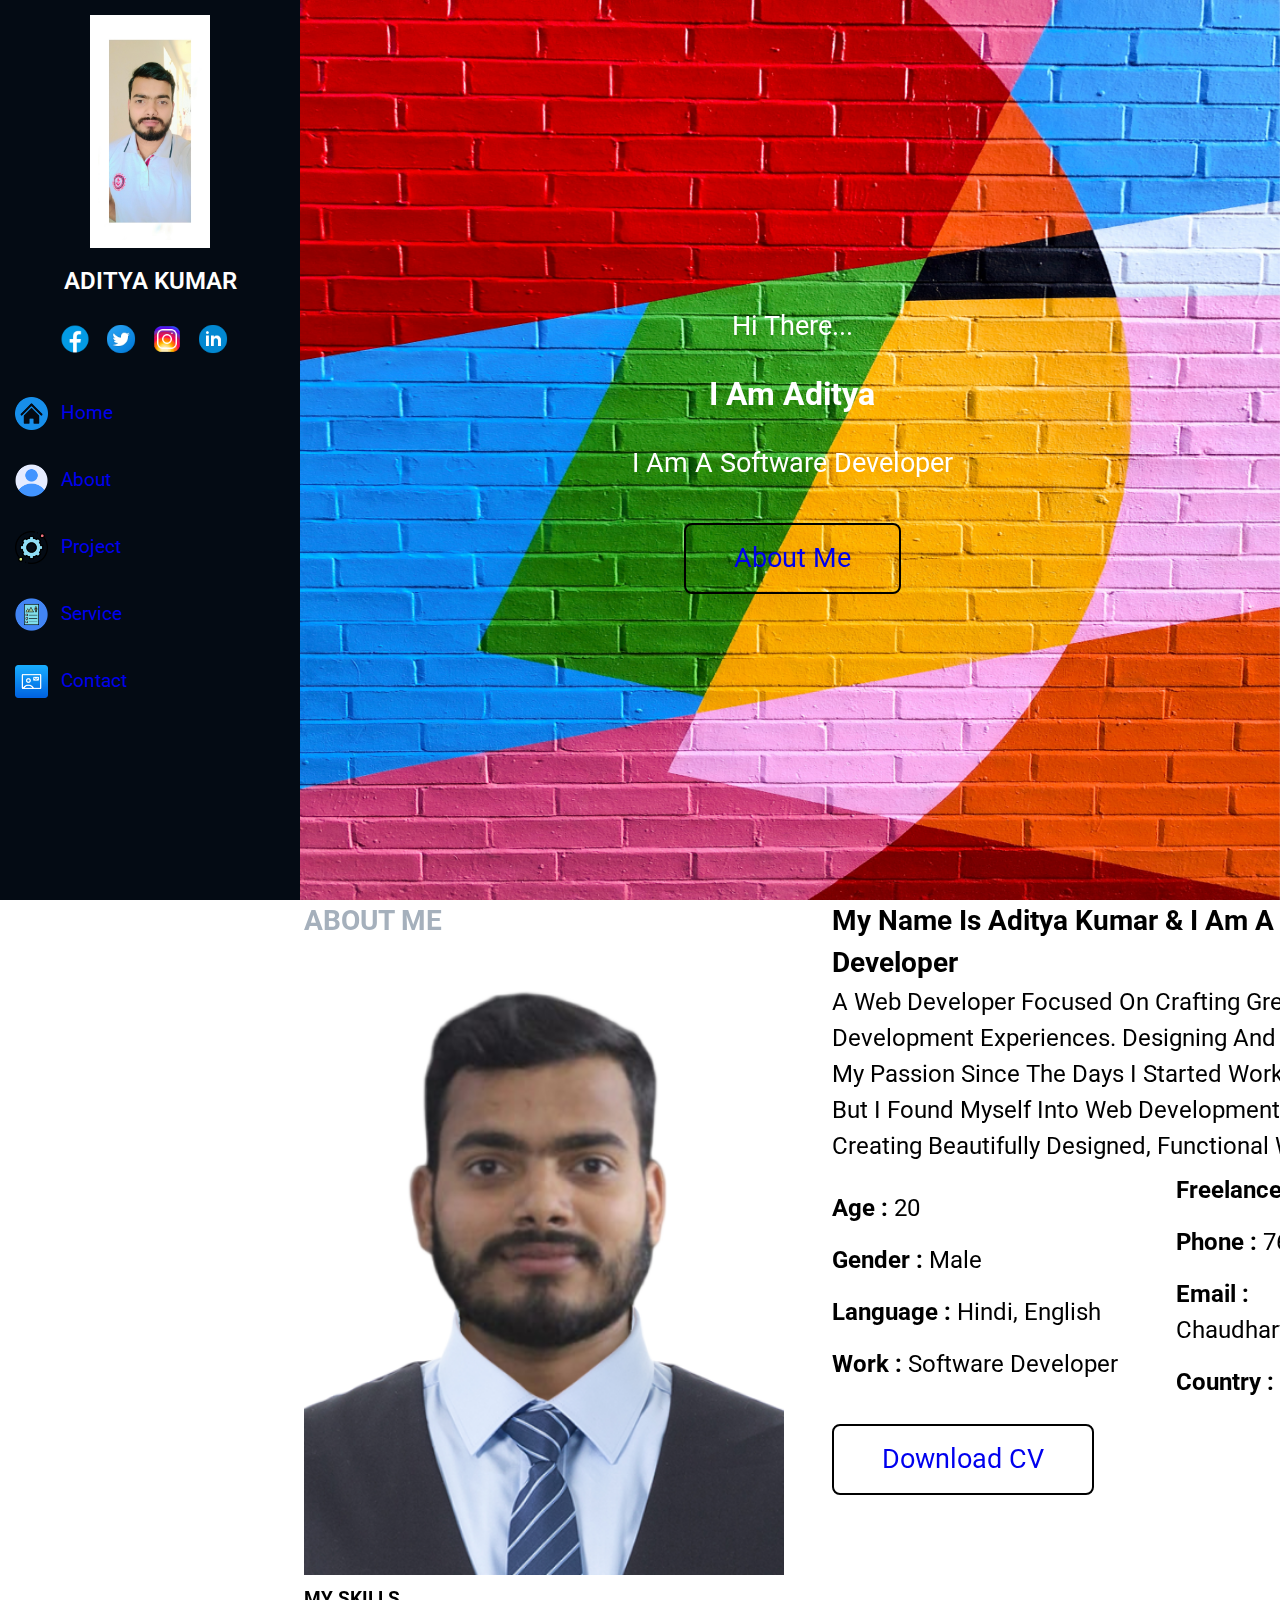
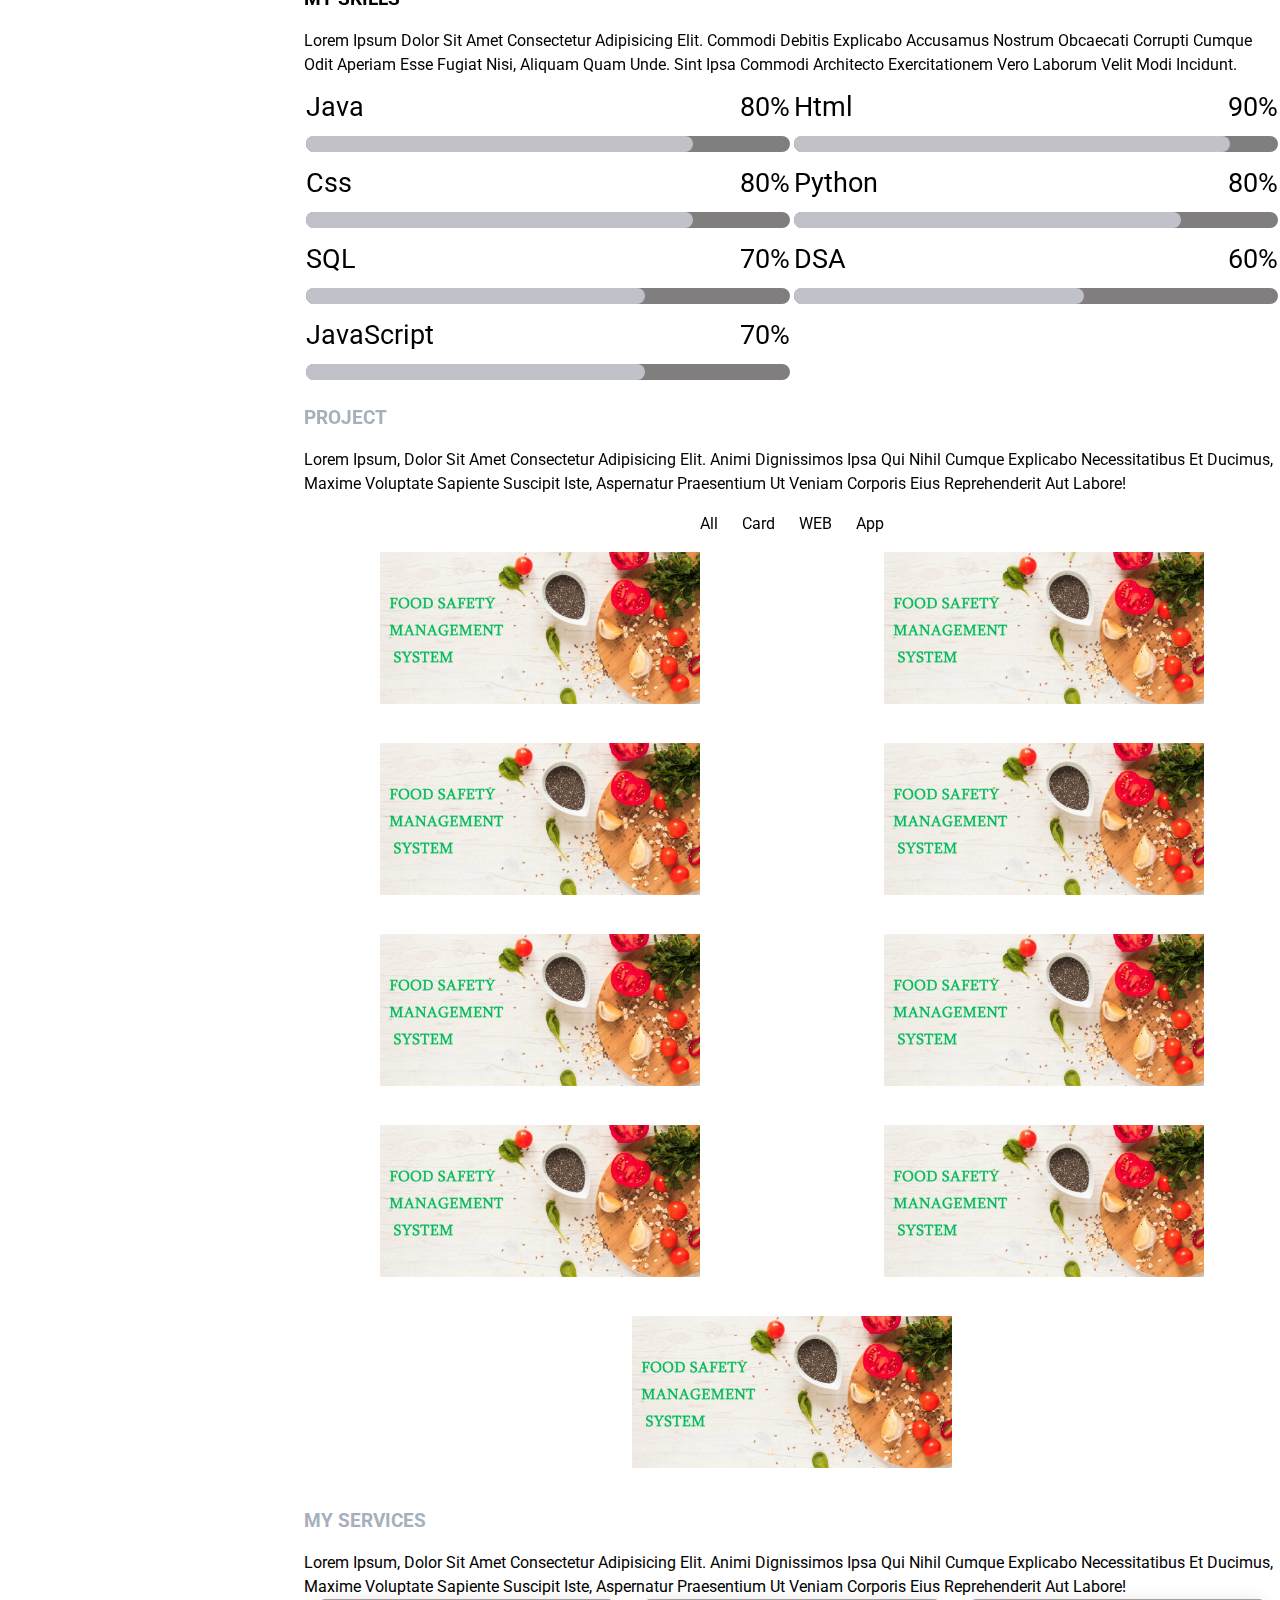
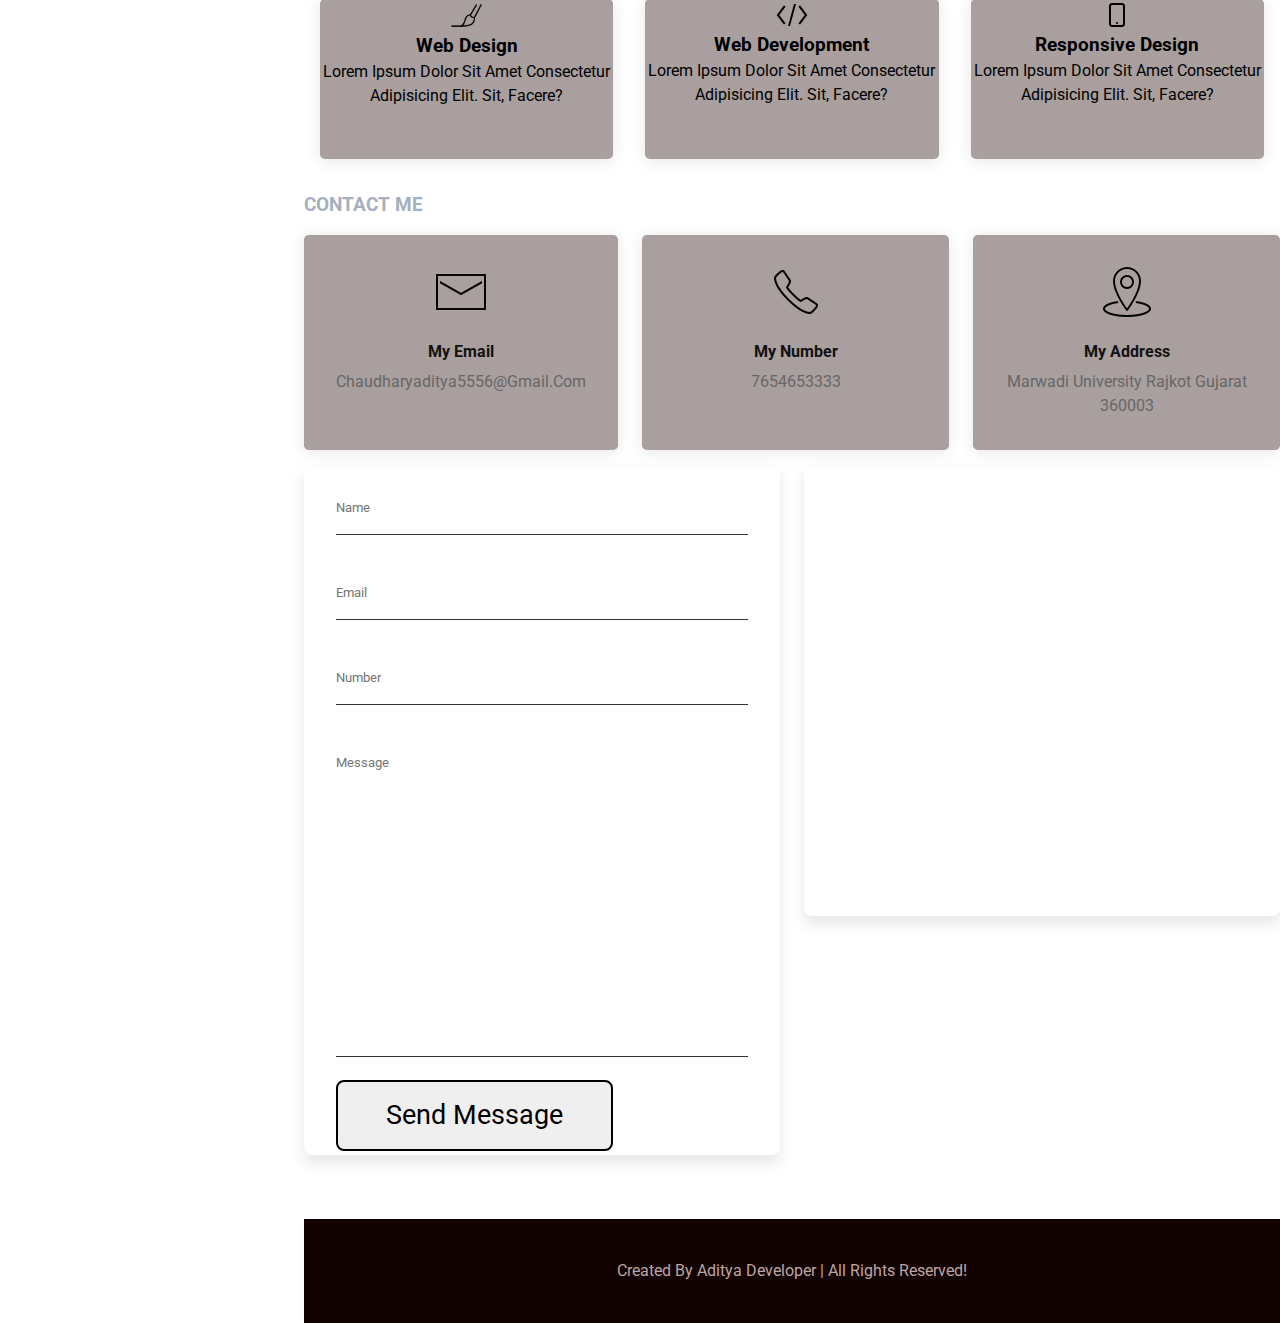
<file: index.html>
<!DOCTYPE html>
<html lang="en">

<head>
    <meta charset="UTF-8">
    <meta http-equiv="X-UA-Compatible" content="IE=edge">
    <meta name="viewport" content="width=device-width, initial-scale=1.0">
    <title>Myprotofolio</title>
    <link rel="stylesheet" href="./style.css">
    <link rel="stylesheet" href="https://cdnjs.cloudflare.com/ajax/libs/font-awesome/5.15.3/css/all.min.css" />

</head>

<body>
    <!-- aditya content -->
    <!-- home page  -->
    <section id="home1"class="home">
        <header id="header" class="header">
            <div class="profile">
                <img src="img.png.jpg" alt="">
            </div>
            <div class="log">
                <h3>ADITYA KUMAR</h3>
            </div>
            <div class="social-media">
                <a href="#" class="facebook"><img src="facebook.png" alt=""></a>
                <a href="#" class="twitter"><img src="twitter-circled.png" alt=""></a>
                <a href="#" class="instagram"><img src="instagram.png" alt=""></a>
                <a href="https://github.com/aditya3437" class="gitthub><img src=" github.png" alt=""></a>
                <a href="https://www.linkedin.com/in/aditya-kumar-801515228" class="linkedin"><img
                src="linkedin-circled.png" alt=""></a>
                        
            </div>
            <nav class="navbar">
                <a href="#home"><img src="home.png" alt="">home</a>
                <a href="#about"><img src="About.png" alt="">about</a>
                <a href="#project"><img src="project.png" alt="">project</a>
                <a href="#service"><img src="service.png" alt="">service</a>
                <a href="#contact"><img src="contact.png" alt="">contact</a>
                
            </nav>
        </header>
    </section>
    <div id="home" class="hero-right">
        <div id="hamburger" class="menu-bar">
            <img src="menu-bar.png" alt="">
        </div>
        <img src="./backgrounds.jpg" alt="">
        <div class="content">
            <span id="hire_btn" class="hi"> hi there... </span>
            <h3>i am <span> Aditya </span></h3>
            <p class="info">i am a Software developer</p>
            <a href="#about" class="btn">about me</a>
        </div>
        <section id="about" class="about">
            <div class="image1">
                <h3 class="heading">About Me</h3>
                <img src="about.png.png" alt="">
            </div>
            <div class="about-me">
                <h3>my name is Aditya Kumar & i am a Software developer</h3>
                <p>
                    A web developer focused on crafting great web development
                    experiences. Designing and Coding have been my passion since the
                    days I started working with computers but I found myself into web
                    development since 2022. I enjoy creating beautifully designed,
                    functional websites.
                </p>
                <div class="box-container">
                    <div class="box">
                        <p><span> age : </span> 20</p>
                        <p><span> gender : </span> male</p>
                        <p><span> language : </span> hindi, english</p>
                        <p><span> work : </span> Software developer</p>
                    </div>
                    <div class="box">
                        <p><span> freelance : </span> available</p>
                        <p><span> phone : </span>7654653333</p>
                        <p><span> email : </span>chaudharyaditya5556@gmail.com</p>
                        <p><span> country : </span> india</p>
                    </div>
                </div>
                <a href="Aditya's Resume.pdf" class="btn">download CV</a>
            </div>
        </section>
        <h3 class="heading">My skills</h3>
        <p>Lorem ipsum dolor sit amet consectetur adipisicing elit. Commodi debitis explicabo accusamus nostrum
            obcaecati corrupti cumque odit aperiam esse fugiat nisi, aliquam quam unde. Sint ipsa commodi architecto
            exercitationem vero laborum velit modi incidunt.
        </p>
        <div class="row-2">
            <div class="skills">

                <div class="progress">
                    <h3>Java <span>80%</span></h3>
                    <div class="bar"><span style="width: 80%;"></span></div>
                </div>
                <div class="progress">
                    <h3>Html<span>90%</span></h3>
                    <div class="bar"><span style="width: 90%;"></span></div>
                </div>
                <div class="progress">
                    <h3>Css <span>80%</span></h3>
                    <div class="bar"><span style="width:80%;"></span></div>
                </div>
                <div class="progress">
                    <h3>Python <span>80%</span></h3>
                    <div class="bar"><span style="width:80%;"></span></div>
                </div>
                <div class="progress">
                    <h3>SQL <span> 70% </span></h3>
                    <div class="bar"><span style="width:70%;"></span></div>
                </div>
                <div class="progress">
                    <h3>DSA <span> 60% </span></h3>
                    <div class="bar"><span style="width:60%;"></span></div>
                </div>
                <div class="progress">
                    <h3>JavaScript<span> 70% </span></h3>
                    <div class="bar"><span style="width:70%;"></span></div>
                </div>
            </div>
        </div>
        <div id="project" class="project-1">
            <div class="project-content">
                <h3 class="heading">Project</h3>
                <p>Lorem ipsum, dolor sit amet consectetur adipisicing elit. Animi dignissimos ipsa qui nihil cumque
                    explicabo necessitatibus et ducimus, maxime voluptate sapiente suscipit iste, aspernatur praesentium
                    ut veniam corporis eius reprehenderit aut labore!</p>
            </div>
            <div class="project-line">
                <ul class="list1">
                    <li id="all" class="all">All</li>
                    <li id="card" class="card">Card</li>
                    <li id="web" class="web">WEB</li>
                    <li id="app" class="app">App</li>
                </ul>
            </div>
            <div class="box-contain">


                <div class="box">
                    <img src="food.jpg" alt="">
                    <div class="onhover">
                       
                    <div class="onhover"><a href="https://www.google.com"><img src="add-cart.png" alt=""></a> </div>
                    </div>
                </div>
                <div class="box">
                    <img src="food.jpg" alt="">
                    <div class="onhover"><a href="https://www.google.com"><img src="add-cart.png" alt=""></a></div>
                </div>
                <div class="box">
                    <img src="food.jpg" alt="">
                    <div class="onhover"><a href="https://www.google.com"><img src="add-cart.png" alt=""></a></div>
                </div>
                <div class="box">
                    <img src="food.jpg" alt="">
                    <div class="onhover"><a href="https://www.google.com"><img src="add-cart.png" alt=""></a></div>
                </div>
                <div class="box">
                    <img src="food.jpg" alt="">
                    <div class="onhover"><a href="https://www.google.com"><img src="add-cart.png" alt=""></a></div>
                </div>
                <div class="box">
                    <img src="food.jpg" alt="">
                    <div class="onhover"><a href="https://www.google.com"><img src="add-cart.png" alt=""></a></div>
                </div>
                <div class="box">
                    <img src="food.jpg" alt="">
                    <div class="onhover"><a href="https://www.google.com"><img src="add-cart.png" alt=""></a></div>
                </div>
                <div class="box">
                    <img src="food.jpg" alt="">
                    <div class="onhover"><a href="https://www.google.com"><img src="add-cart.png" alt=""></a></div>
                </div>
                <div class="box">
                    <img src="food.jpg" alt="">
                    <div class="onhover"><a href="https://www.google.com"><img src="add-cart.png" alt=""></a></div>
                </div>
                <div id="service" class="service">
                    <h3 class="heading"> my services</h3>
                    <p>Lorem ipsum, dolor sit amet consectetur adipisicing elit. Animi dignissimos ipsa qui nihil cumque
                        explicabo necessitatibus et ducimus, maxime voluptate sapiente suscipit iste, aspernatur
                        praesentium
                        ut veniam corporis eius reprehenderit aut labore!</p>

                    <div class="box-container">
                        <div class="box-1">
                            <img class="image" src="brush.png" alt="">
                            <h3>web design</h3>
                            <p>
                                Lorem ipsum dolor sit amet consectetur adipisicing elit. Sit,
                                facere?
                            </p>
                        </div>
                        <div class="box-1">
                            <img src="code.png" alt="">
                            <h3>Web development</h3>
                            <p>
                                Lorem ipsum dolor sit amet consectetur adipisicing elit. Sit,
                                facere?
                            </p>
                        </div>
                        <div class="box-1">
                            <img src="phone.png" alt="">
                            <h3>responsive design</h3>
                            <p>
                                Lorem ipsum dolor sit amet consectetur adipisicing elit. Sit,
                                facere?
                            </p>
                        </div>
                    </div>

                </div>
                <!-- contact me -->
                <section class="contact" id="contact">
                    <h3 class="heading">contact me</h3>

                    <div class="icons-container">
                        <div class="icons">
                            <img src="email.png" alt="">
                            <h3>my email</h3>
                            <p>chaudharyaditya5556@gmail.com</p>
                        </div>

                        <div class="icons">
                            <a href="tel:+917654653333"><img src="call.png" alt=""></a>
                            <h3>my number</h3>
                            <p>7654653333</p>
                        </div>

                        <div class="icons">
                            <img src="location.png" alt="">
                            <h3>my address</h3>
                            <p>marwadi university rajkot gujarat 360003</p>
                        </div>
                    </div>

                    <div class="row">
                        <form action="">
                            <input type="text" placeholder="name" class="box" />
                            <input type="email" placeholder="email" class="box" />
                            <input type="number" placeholder="number" class="box" />

                            <textarea name="" placeholder="message" id="" cols="20" rows="10"></textarea>

                            <input id="subm" type="submit" class="btn" value="send message" />
                        </form>

                        <iframe class="map"
                            src="https://www.google.com/maps/embed?pb=!1m18!1m12!1m3!1d7185.797310840067!2d70.79279075103995!3d22.367066631916543!2m3!1f0!2f0!3f0!3m2!1i1024!2i768!4f13.1!3m3!1m2!1s0x3959c972761ce515%3A0x3651e3fe1e9df4f8!2sMarwadi%20University!5e0!3m2!1sen!2sin!4v1658574009970!5m2!1sen!2sin"
                            width="600" height="450" style="border: 0" allowfullscreen="" loading="lazy"
                            referrerpolicy="no-referrer-when-downgrade"></iframe>
                    </div>
                </section>
                <footer class="footer">
                    created by <span>Aditya developer</span> | all rights reserved!
                </footer>
            </div>
        </div>
    </div>
    <script src="./script.js"></script>
</body>

</html>-
</file>
<file: style.css>
@import url("https://fonts.googleapis.com/css2?family=Roboto:wght@100;300;400;500;700&display=swap");

* {
  font-family: "Roboto", sans-serif;
  margin: 0;
  padding: 0;
  box-sizing: border-box;
  outline: none;
  border: none;
  text-decoration: none;
  text-transform: capitalize;
  transition: all 0.2s linear;
  line-height: 1.5;
  scroll-behavior: smooth;
}
.open{
  transform: translateY(0);
}


/* @meadia query */


.menu-bar {
  display: none ;
}

@media screen and (max-width:1024px) {
 .menu-bar{
  display: block;
 }
 .header{
  display: none;
  position: fixed;
  height: 23px;

 }


 .hero-right{
  padding-left: 0 !important;
 }
 .about{
  display: flex;
  flex-direction: column;
 }
 .hero-right>*:not(:nth-child(2), :nth-child(3)){
  width: 100%;
 }
 .about img{
  margin-right: 0;
 }
 .image1 img{
  width: 100vw !important;
 }
 .hero-right > img{
  left: 0;
  width: 100vw !important;
  scroll-behavior: smooth;
  height: 12px;
 }
 




}


/* home page css */
.home {

  display: grid;
  grid-template-columns: 3fr 9fr;
}


.hero-right>*:not(:nth-child(2), :nth-child(3)) {
  background: rgb(255, 255, 255);
  color: black;
  overflow: hidden;
}

.social-media {
  display: flex;
  align-items: center;
  justify-content: center;
  margin: 23px auto;
  transition-duration: 1s;
}

.social-media a:hover {
  border-radius: 50%;
  background-color: #d8e4f1;


}

.social-media img {
  margin-right: 12px;
  height: 34px;
}

.navbar a {
  text-decoration: none;
  display: flex;
  align-items: center;
  font-size: 1.2rem;
  margin: 34px auto;
  padding: 12px auto;
  
}
body{
  color: white;
}

.navbar a:hover {
  color: aliceblue;
}

.navbar a img {
  margin-right: 13px;
  height: 33px;
}

#header {
  position: fixed;
  top: 0;
  left: 0;
  bottom: 0;
  height: 100vh !important;
  width: 300px;
  transition: all ease-in-out 0.5s;
  z-index: 9997;
  transition: all 0.5s;
  padding: 0 15px;
  background: #040b14;
  overflow-y: auto;
}

#header .profile img {
  margin: 15px auto;
  display: block;
  width: 120px;
  border: 8px solid;
}

#header .log h3 {
  font-size: 24px;
  margin: 0;
  padding: 0;
  font-weight: 600;
  -moz-text-align-last: center;
  text-align-last: center;
}

#header .profile h3 a,
#header .profile h3 a:hover {
  text-decoration: none;
}

.hero-right>img {
  position: fixed;
  width: 80%;
  height: 100vh;
  z-index: -999;
  right: 0;
}

.menu-bar img {
  position: fixed;
  background: red;
  width: 3rem;
  height: 3rem;
  right: 1rem;
  top: 1rem;
  z-index: 999;
  cursor: pointer;
}

.hero-right {
  padding-left: 19rem;
}

.content {
  height: 100vh;
  font-size: 1.7rem;
  align-items: center;
  justify-content: center;
  gap: 1.5rem;
  display: flex;
  flex-direction: column;
}

.about {
  width: 80vw;
  font-size: 1.5rem;
  display: flex;
  justify-content: space-between;
}

.about-me .box-container p {
  padding: 0.5rem 0;
}

.about-me .box-container .box span {
  color: rgb(0, 0, 0);
  font-weight: bold;
}

.about img {
  margin-right: 3rem;
  width: 30rem;
}

.about-me .box-container {
  display: flex;
  width: 100%;
  gap: 1.5rem;
}

.heading {
  color: #a5b0bc;
  padding-bottom: 1rem;
  text-transform: uppercase;
}

.row-2 {
  gap: 1.5rem;
  align-items: center;
}

.row-2 .skills {
  display: grid;
  grid-template-columns: 5fr 5fr;

}

.row-2 .skills .progress {
  padding: .1rem;
}

.row-2 .skills .progress h3 {
  display: flex;
  justify-content: space-between;
  padding: .5rem 0;
  font-size: 1.7rem;
  /* color: #efe6e6; */
  font-weight: 400;
}

.skills .progress .bar {
  position: relative;
  width: 100%;
  height: 1.0rem;
  background: rgb(128, 126, 126);
  border-radius: 20px;

}

.skills .progress .bar span {
  position: absolute;
  height: 100%;
  background: rgb(193, 193, 201);
  border-radius: 25px;
}

.row-2 .skills p {
  margin-bottom: 0%;
}

.btn {
  display: inline-block;
  margin-top: 1rem;
  border: 2px solid black;
  border-radius: 8px;
  padding: 0.8rem 3rem;
  cursor: pointer;
  font-size: 1.7rem;
}

.btn:hover {
  background: #c7bebe;
  letter-spacing: 0.2rem;
}

#hero-right .content {
  display: flex;
  flex-direction: column;
  align-items: center;
  justify-content: center;
  margin-left: 33rem;
  height: 100vh;
  font-size: 3rem;
}

.project-1 {
  padding-top: 23px;

}

.project-line .list1 {
  display: flex;
  flex-direction: row;
  list-style: none;
  align-items: center;
  font-size: 300;
  justify-content: center;
  padding: 1rem;
  gap: 1.5rem;
}

.project-line .list1 .all:hover {
  color: #149ddd;


}

.project-line .list1 .card:hover {
  color: #149ddd;

}

.project-line .list1 .web:hover {
  color: #149ddd;

}

.project-line .list1 .app:hover {
  color: #149ddd;
}

.box-contain {
  background-color: #ffffff;
  display: flex;
  flex-wrap: wrap;
  gap: 2rem;
  position: absolute;

}

.box {
  margin: auto;
  position: relative;
  width: 20rem;
}

.box img {
  width: 100%;
  height: 100%;
  background: #ffffff;
}

.box:hover .onhover {
  display: flex;
  align-items: center;
  justify-content: center;

}

/* .box:hover::before {
  content: "";
  z-index: 99;
  position: absolute;
  width: 100%;
  height: 100%;
  background: rgb(226, 213, 213);
  opacity: .7;

} */

.onhover {
  position: absolute;
  width: 100%;
  height: 3rem;
  bottom: 0;
  background: rgb(116, 153, 190);
  display: none;
  transition: ease-out;
}

.onhover img {
  width: 3rem;
  height: 3rem;
}

@keyframes animate {
  0% {
    height: 0%;
  }

  100% {
    height: 100%;
  }
}

.service .box-container {
  display: flex;
  flex-direction: row;
  width: 100%;
  height: 10rem;
}

.box-container .box-1 {
  background: rgb(169, 159, 159);
  margin: 0 1rem;
  display: flex;
  text-align: center;
  flex-direction: column;
  box-shadow: 0 .1rem 1rem rgba(0, 0, 0, .1);
  font-size: 1rem;
  border-radius: .3rem;
  align-items: center;

}

.box-1 img:hover {
  background-color: #149ddd;
  border-radius: 8px;
}

.box-1 .image {
  height: 33px;
  ;
}

/* contact css */
.contact .icons-container {
  display: flex;
  gap: 1.5rem;
  flex-wrap: wrap;
  padding-bottom: 1rem;
}

.contact .icons-container .icons {
  flex: 1 1 1rem;
  text-align: center;
  padding: 2rem;
  background: rgb(169, 159, 159);
  ;
  box-shadow: 0 .1rem 1rem rgba(0, 0, 0, .1);
  border-radius: .3rem;
}

.contact .icons-container .icons i {
  height: 5rem;
  width: 5rem;
  background: #666;
  ;
  color: #ffffff;
  border-radius: 50%;
}

.contact .icons-container .icons h3 {
  color: #111;
  font-size: 1rem;
  padding: .4rem 0;
  padding-top: 1rem;
}

.contact .icons-container .icons p {
  color: #666;
}

.contact .row {
  display: flex;
  flex-wrap: wrap;
  gap: 1.5rem;
}

.contact .row form {
  flex: 1 1 25rem;
  background: #fff;
  padding: 0 2rem;
  box-shadow: 0 .5rem 1rem rgba(0, 0, 0, .1);
  border-radius: .5rem;
}

.contact .row .map {
  flex: 1 1 25rem;
  border: 1rem solid #fff;
  box-shadow: 0 .5rem 1rem rgba(0, 0, 0, .1);
  border-radius: .5rem;
  width: 100%;
}

.contact .row form .box,
.contact .row form textarea {
  width: 100%;
  border-bottom: .1rem solid #333;
  color: #333;
  text-transform: none;
  padding: 1rem 0;
  margin: 1rem 0;
}

.contact .row form .box:focus,
.contact .row form textarea:focus {
  border-color: #666;
  ;
}

.contact .row form .box::placeholder,
.contact .row form textarea::placeholder {
  text-transform: capitalize;
}

.contact .row form textarea {
  height: 20rem;
  resize: none;
}

.contact .row form .btn {
  margin-top: 0;
  margin-bottom: 0.3rem;
}

.footer {
  margin-top: 2rem;
  width: 100%;
  padding: 2.5rem;
  text-align: center;
  color: #bea5a5;
  background: #120202;
}

.footer span:hover {
  color: #666;
}
</file>
